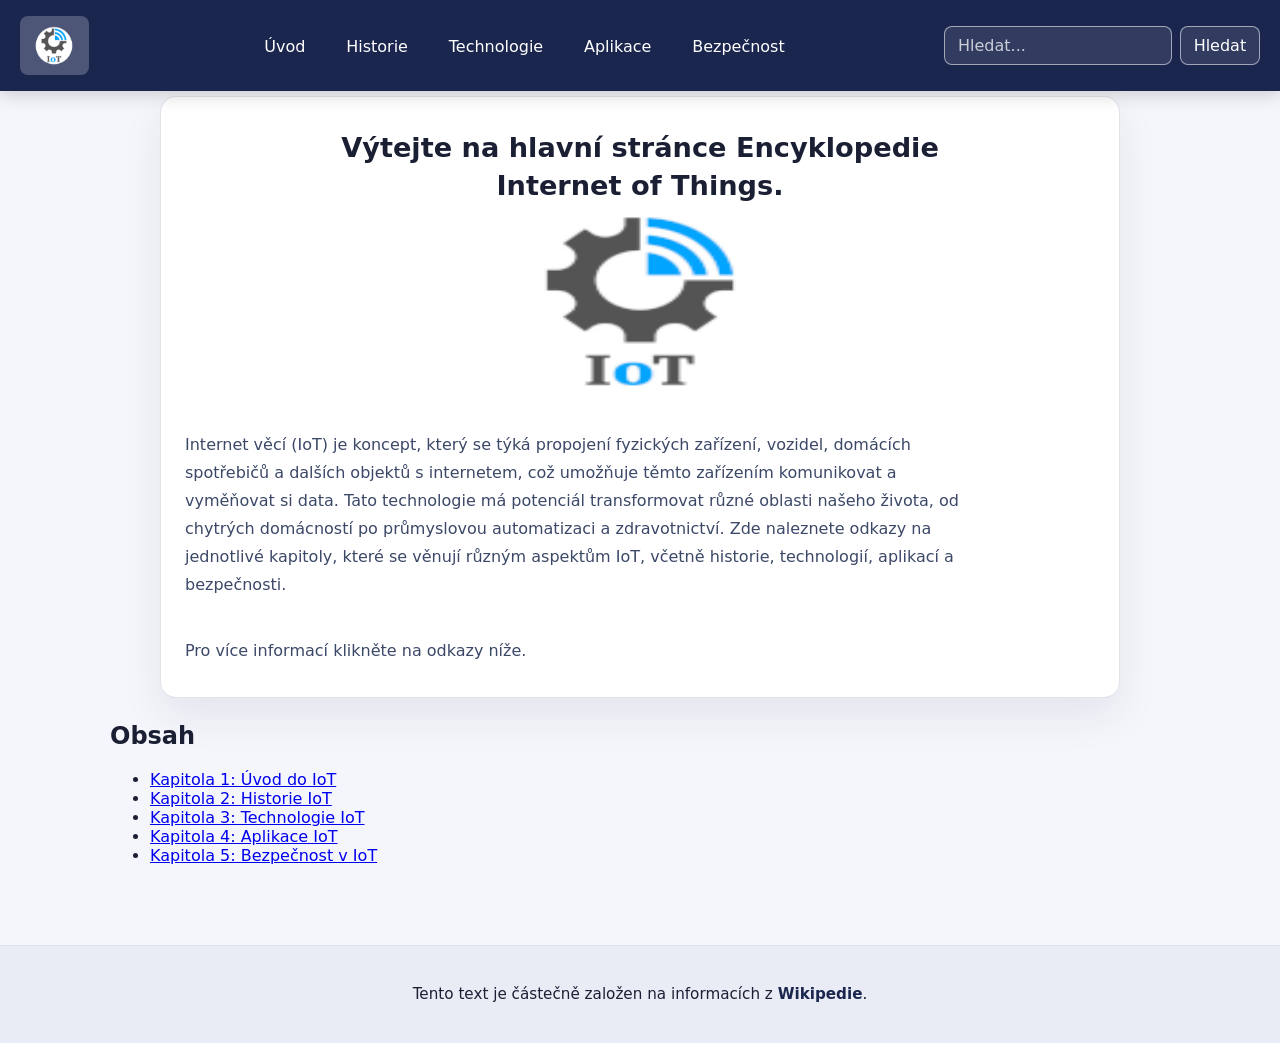
<file: index.html>
<!DOCTYPE html>
<html lang="cs">
<head>
    <meta charset="UTF-8">
    <meta name="viewport" content="width=device-width, initial-scale=1">
    <title>Hlavní stránka Encyklopedie</title>
    <link rel="stylesheet" type="text/css" href="css/style.css">
    <script src="js/script.js"></script>
</head>
<body>
    <navbar>
        <brand class="active"><a href="index.html"><img src="imgs/logo.png" alt="Logo" width="50" height="50"></a></brand>
        <ul>
            <li><a href="html/1_uvod_iot.html">Úvod</a></li>
            <li><a href="html/2_historie_iot.html">Historie</a></li>
            <li><a href="html/3_technologie_iot.html">Technologie</a></li>
            <li><a href="html/4_aplikace_iot.html">Aplikace</a></li>
            <li><a href="html/5_bezpecnost_iot.html">Bezpečnost</a></li>
        </ul>
        <div class="search-bar">
            <input type="text" id="searchInput" placeholder="Hledat...">
            <button type="button" id="searchButton">Hledat</button>
        </div>
    </navbar>

    <div id="searchResults"></div>
    <main>
        <article id="welcome" class="welcome">
            <h1>
                Výtejte na hlavní stránce Encyklopedie<br>
                Internet of Things.<br>
                <img src="imgs/logo.png" alt="IoT" width="300" height="200"></img>
            </h1>

             <p>
                Internet věcí (IoT) je koncept, který se týká propojení fyzických zařízení, vozidel, domácích spotřebičů a dalších objektů s internetem, což umožňuje těmto zařízením komunikovat a vyměňovat si data.
                Tato technologie má potenciál transformovat různé oblasti našeho života, od chytrých domácností po průmyslovou automatizaci a zdravotnictví.
                Zde naleznete odkazy na jednotlivé kapitoly, které se věnují různým aspektům IoT, včetně historie, technologií, aplikací a bezpečnosti.
             </p>
             <br>
             <br>
             <p>    
                Pro více informací klikněte na odkazy níže.
            </p>
        </article>
        <article>
            <h2>Obsah</h2>
            <ul>
                <li><a href="html/1_uvod_iot.html">Kapitola 1: Úvod do IoT</a></li>
                <li><a href="html/2_historie_iot.html">Kapitola 2: Historie IoT</a></li>
                <li><a href="html/3_technologie_iot.html">Kapitola 3: Technologie IoT</a></li>
                <li><a href="html/4_aplikace_iot.html">Kapitola 4: Aplikace IoT</a></li>
                <li><a href="html/5_bezpecnost_iot.html">Kapitola 5: Bezpečnost v IoT</a></li>
            </ul>
        </article>
    </main>
    <footer>
        <p>
            Tento text je částečně založen na informacích z <a href="https://cs.wikipedia.org/wiki/Internet_v%C4%9Bc%C3%AD#" target="_blank" rel="noopener">Wikipedie</a>.
        </p>
    </footer>
</body>
</html>
</file>
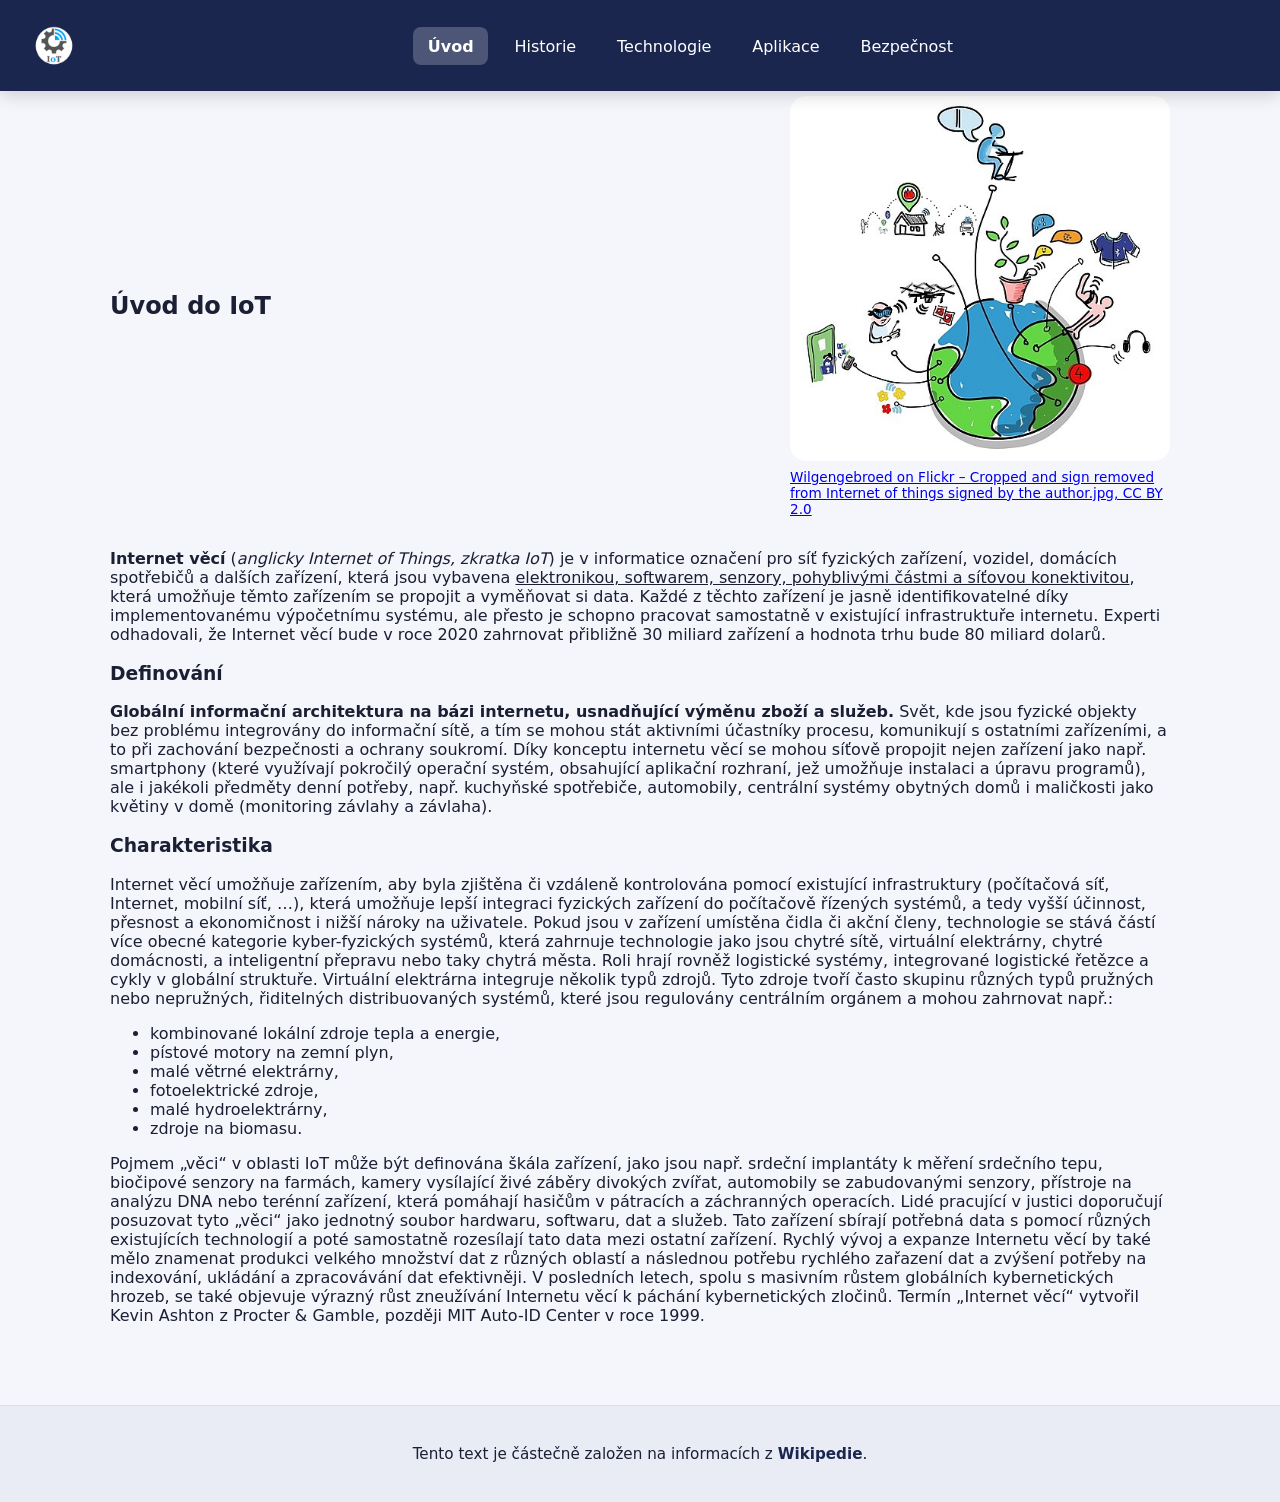
<file: html/1_uvod_iot.html>
<!DOCTYPE html>
<html lang="cs">
<head>
    <meta charset="UTF-8">
    <meta name="viewport" content="width=device-width, initial-scale=1">
    <title>Úvod do IoT</title>
    <link rel="stylesheet" type="text/css" href="../css/style.css">
    <script src="../js/script.js"></script>
</head>
<body>
    <navbar>
        <brand><a href="../index.html"><img src="../imgs/logo.png" alt="Logo" width="50" height="50"></a></brand>
        <ul>
            <li class="active"><a href="../html/1_uvod_iot.html">Úvod</a></li>
            <li><a href="../html/2_historie_iot.html">Historie</a></li>
            <li><a href="../html/3_technologie_iot.html">Technologie</a></li>
            <li><a href="../html/4_aplikace_iot.html">Aplikace</a></li>
            <li><a href="../html/5_bezpecnost_v_iot.html">Bezpečnost</a></li>
        </ul>
    </navbar>
    <main>
        <section class="hero">
            <h1>Úvod do IoT</h1>
            <figure>
                <img src="../imgs/iot.jpg" alt="IoT">
                <figcaption><a href="https://commons.wikimedia.org/w/index.php?curid=32745645">Wilgengebroed on Flickr – Cropped and sign removed from Internet of things signed by the author.jpg, CC BY 2.0</a></figcaption>
            </figure>
        </section>
        <article>
            <p>
                <strong>Internet věcí</strong> (<em>anglicky Internet of Things, zkratka IoT</em>) je v informatice označení pro síť fyzických zařízení, vozidel, domácích spotřebičů a dalších zařízení,
                 která jsou vybavena <u>elektronikou, softwarem, senzory, pohyblivými částmi a síťovou konektivitou</u>, která umožňuje těmto zařízením se propojit a vyměňovat si data.
                 Každé z těchto zařízení je jasně identifikovatelné díky implementovanému výpočetnímu systému, ale přesto je schopno pracovat samostatně v existující infrastruktuře
                 internetu. Experti odhadovali, že Internet věcí bude v roce 2020 zahrnovat přibližně 30 miliard zařízení a hodnota trhu bude 80 miliard dolarů.

                <h3>Definování</h3>
                <strong>Globální informační architektura na bázi internetu, usnadňující výměnu zboží a služeb.</strong>
                Svět, kde jsou fyzické objekty bez problému integrovány do informační sítě, a tím se mohou stát aktivními účastníky procesu, komunikují s ostatními zařízeními, a to při zachování
                 bezpečnosti a ochrany soukromí.
                Díky konceptu internetu věcí se mohou síťově propojit nejen zařízení jako např. smartphony (které využívají pokročilý operační systém, obsahující aplikační rozhraní, jež umožňuje
                 instalaci a úpravu programů), ale i jakékoli předměty denní potřeby, např. kuchyňské spotřebiče, automobily, centrální systémy obytných domů i maličkosti jako květiny v domě
                 (monitoring závlahy a závlaha).

                <h3>Charakteristika</h3>
                Internet věcí umožňuje zařízením, aby byla zjištěna či vzdáleně kontrolována pomocí existující infrastruktury (počítačová síť, Internet, mobilní síť, …), která umožňuje lepší
                 integraci fyzických zařízení do počítačově řízených systémů, a tedy vyšší účinnost, přesnost a ekonomičnost i nižší nároky na uživatele. Pokud jsou v zařízení umístěna čidla
                 či akční členy, technologie se stává částí více obecné kategorie kyber-fyzických systémů, která zahrnuje technologie jako jsou chytré sítě, virtuální elektrárny, chytré domácnosti,
                 a inteligentní přepravu nebo taky chytrá města. Roli hrají rovněž logistické systémy, integrované logistické řetězce a cykly v globální struktuře.

                Virtuální elektrárna integruje několik typů zdrojů. Tyto zdroje tvoří často skupinu různých typů pružných nebo nepružných, řiditelných distribuovaných systémů, které jsou regulovány
                 centrálním orgánem a mohou zahrnovat např.:

                    <ul>
                        <li>kombinované lokální zdroje tepla a energie,</li>
                        <li>pístové motory na zemní plyn,</li>
                        <li>malé větrné elektrárny,</li>
                        <li>fotoelektrické zdroje,</li>
                        <li>malé hydroelektrárny,</li>
                        <li>zdroje na biomasu.</li>
                    </ul>
                Pojmem „věci“ v oblasti IoT může být definována škála zařízení, jako jsou např. srdeční implantáty k měření srdečního tepu, biočipové senzory na farmách, kamery vysílající živé záběry
                 divokých zvířat, automobily se zabudovanými senzory, přístroje na analýzu DNA nebo terénní zařízení, která pomáhají hasičům v pátracích a záchranných operacích. Lidé pracující v
                 justici doporučují posuzovat tyto „věci“ jako jednotný soubor hardwaru, softwaru, dat a služeb.

                Tato zařízení sbírají potřebná data s pomocí různých existujících technologií a poté samostatně rozesílají tato data mezi ostatní zařízení. Rychlý vývoj a expanze Internetu věcí
                 by také mělo znamenat produkci velkého množství dat z různých oblastí a následnou potřebu rychlého zařazení dat a zvýšení potřeby na indexování, ukládání a zpracovávání dat efektivněji.
                 V posledních letech, spolu s masivním růstem globálních kybernetických hrozeb, se také objevuje výrazný růst zneužívání Internetu věcí k páchání kybernetických zločinů.

                Termín „Internet věcí“ vytvořil Kevin Ashton z Procter & Gamble, později MIT Auto-ID Center v roce 1999.
            </p>
        </article>
    </main>
    <footer>
        <p>
            Tento text je částečně založen na informacích z <a href="https://cs.wikipedia.org/wiki/Internet_v%C4%9Bc%C3%AD#" target="_blank" rel="noopener">Wikipedie</a>.
        </p>
    </footer>
</body>
</html>
</file>
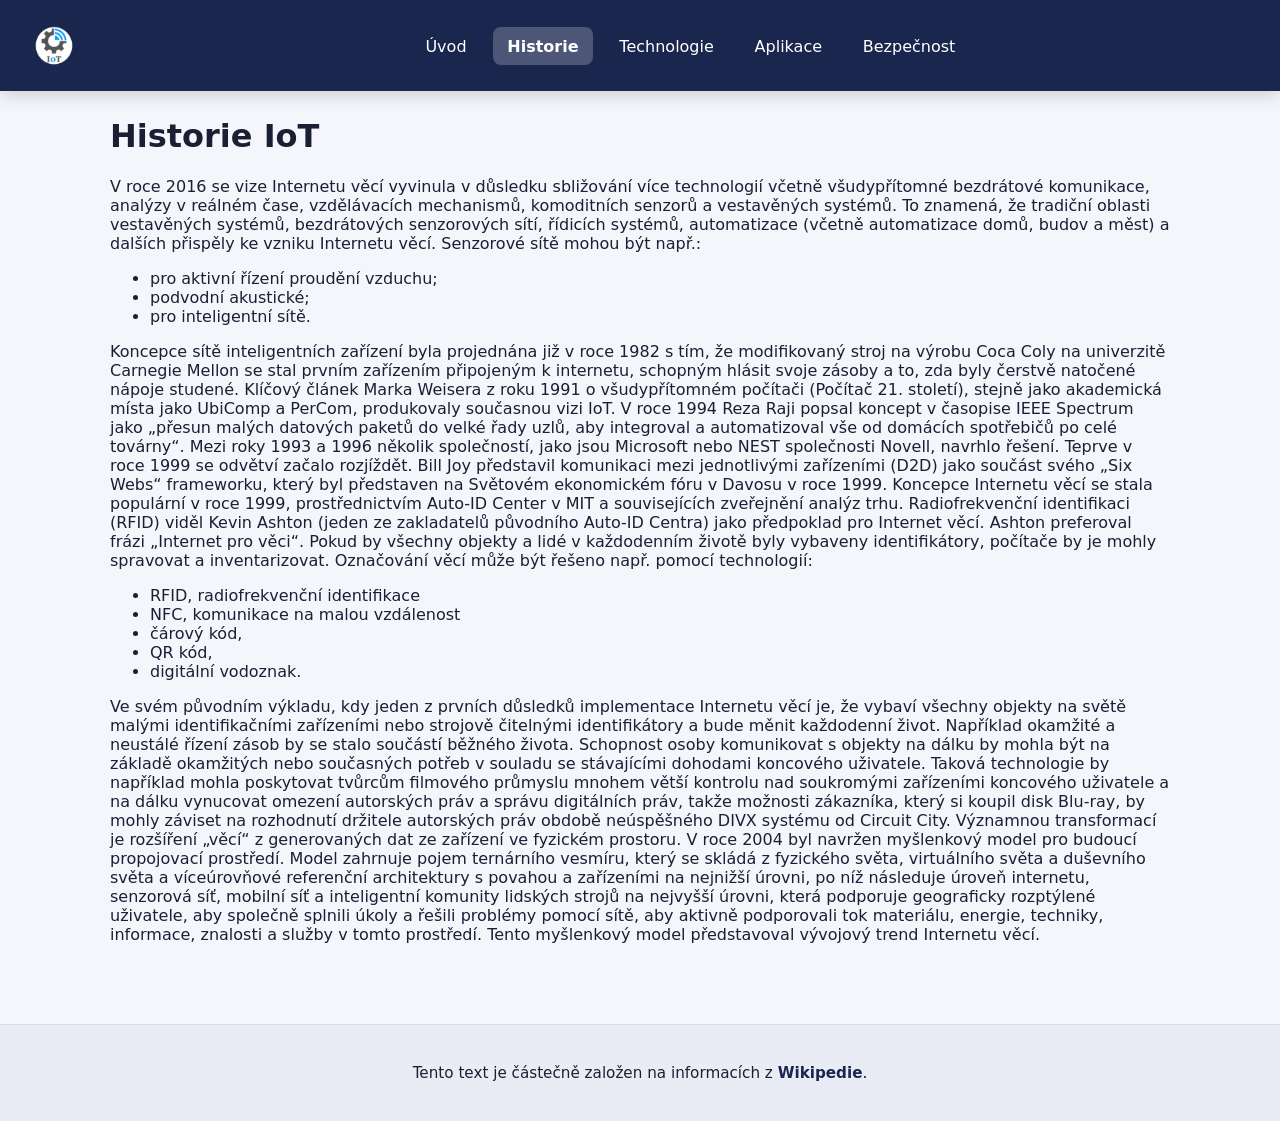
<file: html/2_historie_iot.html>
<!DOCTYPE html>
<html lang="cs">
<head>
    <meta charset="UTF-8">
    <meta name="viewport" content="width=device-width, initial-scale=1">
    <title>Historie IoT</title>
    <link rel="stylesheet" type="text/css" href="../css/style.css">
    <script src="../js/script.js"></script>
</head>
<body>
    <navbar>
        <brand><a href="../index.html"><img src="../imgs/logo.png" alt="Logo" width="50" height="50"></a></brand>
        <ul>
            <li><a href="../html/1_uvod_iot.html">Úvod</a></li>
            <li class="active"><a href="../html/2_historie_iot.html">Historie</a></li>
            <li><a href="../html/3_technologie_iot.html">Technologie</a></li>
            <li><a href="../html/4_aplikace_iot.html">Aplikace</a></li>
            <li><a href="../html/5_bezpecnost_iot.html">Bezpečnost</a></li>
        </ul>
    </navbar>
    <main>
        <h1>Historie IoT</h1>
        <article>
            <p>
                V roce 2016 se vize Internetu věcí vyvinula v důsledku sbližování více technologií včetně všudypřítomné bezdrátové komunikace,
                 analýzy v reálném čase, vzdělávacích mechanismů, komoditních senzorů a vestavěných systémů. To znamená, že tradiční oblasti vestavěných systémů,
                 bezdrátových senzorových sítí, řídicích systémů, automatizace (včetně automatizace domů, budov a měst) a dalších přispěly ke vzniku Internetu věcí.

                Senzorové sítě mohou být např.:

                    <ul>
                        <li>pro aktivní řízení proudění vzduchu;</li>
                        <li>podvodní akustické;</li>
                        <li>pro inteligentní sítě.</li>
                    </ul>

                Koncepce sítě inteligentních zařízení byla projednána již v roce 1982 s tím, že modifikovaný stroj na výrobu Coca Coly na univerzitě Carnegie Mellon
                 se stal prvním zařízením připojeným k internetu, schopným hlásit svoje zásoby a to, zda byly čerstvě natočené nápoje studené. Klíčový článek Marka Weisera
                 z roku 1991 o všudypřítomném počítači (Počítač 21. století), stejně jako akademická místa jako UbiComp a PerCom, produkovaly současnou vizi IoT. V roce 1994
                 Reza Raji popsal koncept v časopise IEEE Spectrum jako „přesun malých datových paketů do velké řady uzlů, aby integroval a automatizoval vše od domácích spotřebičů
                 po celé továrny“. Mezi roky 1993 a 1996 několik společností, jako jsou Microsoft nebo NEST společnosti Novell, navrhlo řešení. Teprve v roce 1999 se odvětví
                 začalo rozjíždět. Bill Joy představil komunikaci mezi jednotlivými zařízeními (D2D) jako součást svého „Six Webs“ frameworku, který byl představen na Světovém ekonomickém fóru v Davosu v roce 1999.

                Koncepce Internetu věcí se stala populární v roce 1999, prostřednictvím Auto-ID Center v MIT a souvisejících zveřejnění analýz trhu.
                 Radiofrekvenční identifikaci (RFID) viděl Kevin Ashton (jeden ze zakladatelů původního Auto-ID Centra) jako předpoklad pro Internet věcí.
                 Ashton preferoval frázi „Internet pro věci“. Pokud by všechny objekty a lidé v každodenním životě byly vybaveny identifikátory, počítače by je mohly spravovat a inventarizovat.

                Označování věcí může být řešeno např. pomocí technologií:

                    <ul>
                        <li>RFID, radiofrekvenční identifikace</li>
                        <li>NFC, komunikace na malou vzdálenost</li>
                        <li>čárový kód,</li>
                        <li>QR kód,</li>
                        <li>digitální vodoznak.</li>
                    </ul>

                Ve svém původním výkladu, kdy jeden z prvních důsledků implementace Internetu věcí je, že vybaví všechny objekty na světě malými identifikačními zařízeními nebo strojově čitelnými identifikátory
                 a bude měnit každodenní život. Například okamžité a neustálé řízení zásob by se stalo součástí běžného života. Schopnost osoby komunikovat s objekty na dálku by mohla být na základě okamžitých
                 nebo současných potřeb v souladu se stávajícími dohodami koncového uživatele. Taková technologie by například mohla poskytovat tvůrcům filmového průmyslu mnohem větší kontrolu nad soukromými
                 zařízeními koncového uživatele a na dálku vynucovat omezení autorských práv a správu digitálních práv, takže možnosti zákazníka, který si koupil disk Blu-ray, by mohly záviset na rozhodnutí
                 držitele autorských práv obdobě neúspěšného DIVX systému od Circuit City.

                Významnou transformací je rozšíření „věcí“ z generovaných dat ze zařízení ve fyzickém prostoru. V roce 2004 byl navržen myšlenkový model pro budoucí propojovací prostředí.
                 Model zahrnuje pojem ternárního vesmíru, který se skládá z fyzického světa, virtuálního světa a duševního světa a víceúrovňové referenční architektury s povahou a zařízeními na nejnižší úrovni,
                 po níž následuje úroveň internetu, senzorová síť, mobilní síť a inteligentní komunity lidských strojů na nejvyšší úrovni, která podporuje geograficky rozptýlené uživatele, aby společně splnili
                 úkoly a řešili problémy pomocí sítě, aby aktivně podporovali tok materiálu, energie, techniky, informace, znalosti a služby v tomto prostředí. Tento myšlenkový model představoval vývojový trend
                 Internetu věcí.
            </p>
        </article>
    </main>
    <footer>
        <p>
            Tento text je částečně založen na informacích z <a href="https://cs.wikipedia.org/wiki/Internet_v%C4%9Bc%C3%AD#" target="_blank" rel="noopener">Wikipedie</a>.
        </p>
    </footer>
</body>
</html>
</file>
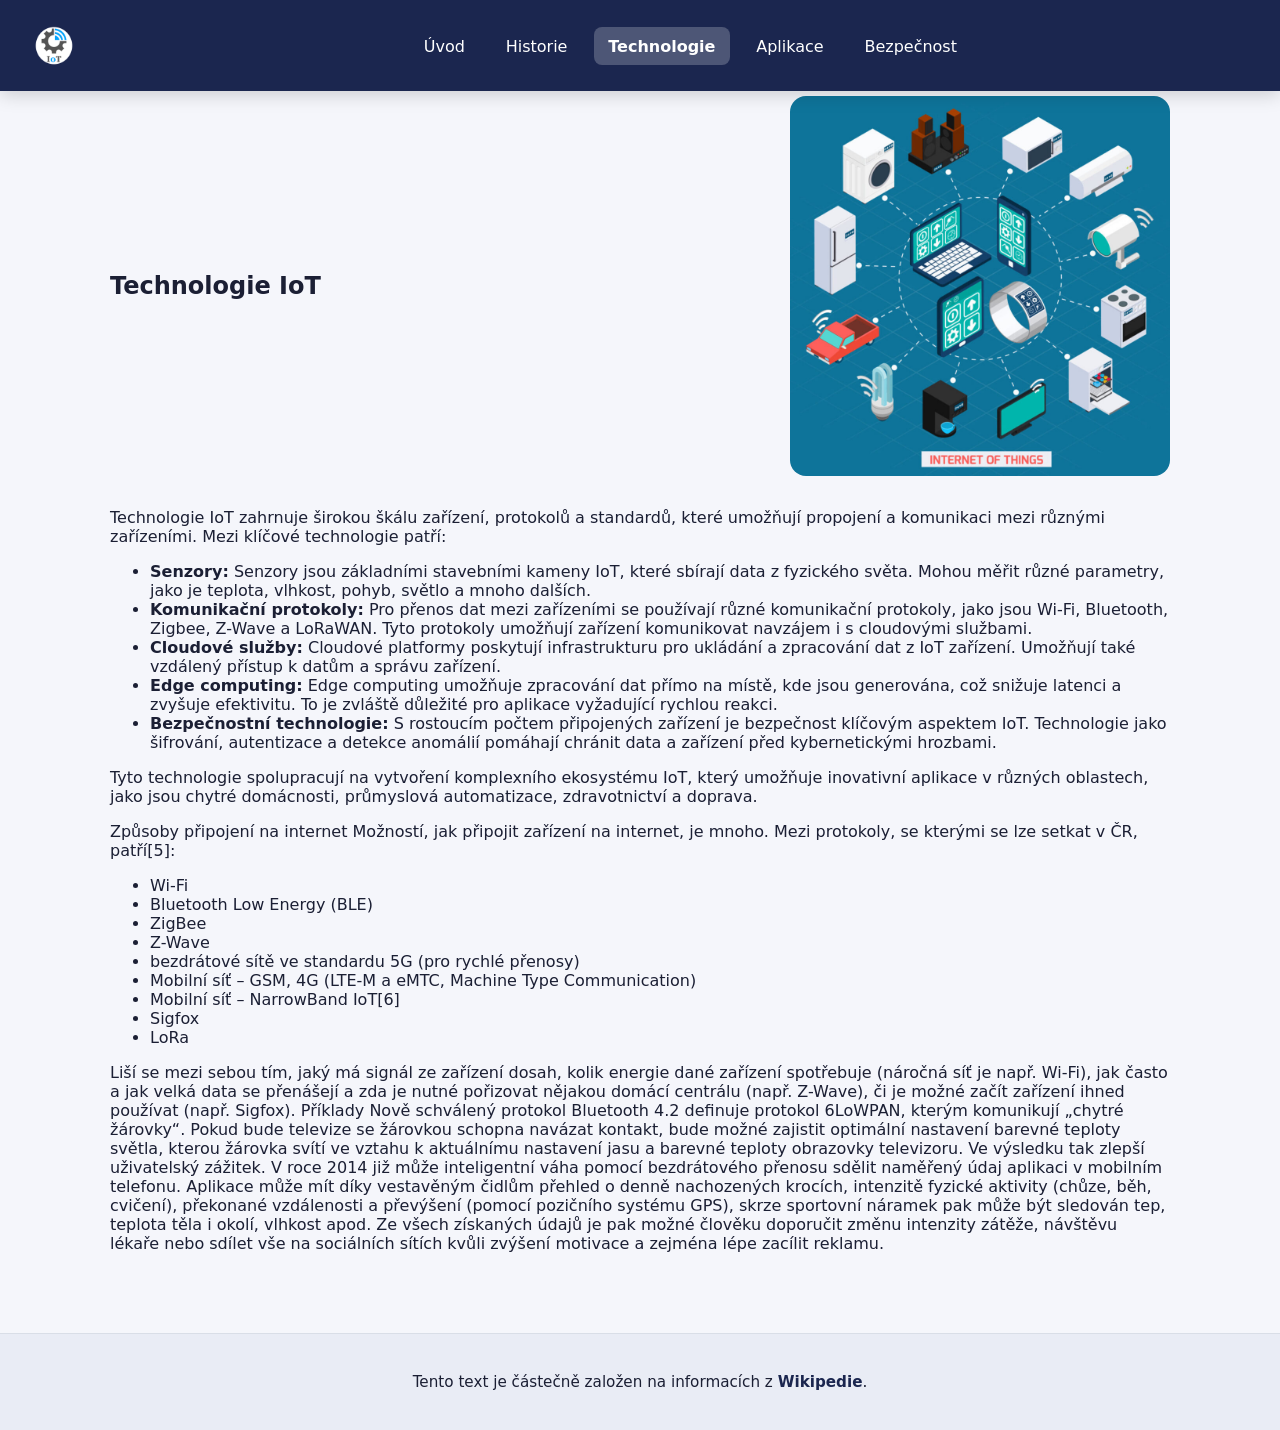
<file: html/3_technologie_iot.html>
<!DOCTYPE html>
<html lang="cs">
<head>
    <meta charset="UTF-8">
    <meta name="viewport" content="width=device-width, initial-scale=1">
    <title>Technologie IoT</title>
    <link rel="stylesheet" type="text/css" href="../css/style.css">
    <script src="../js/script.js"></script>
</head>
<body>
    <navbar>
        <brand><a href="../index.html"><img src="../imgs/logo.png" alt="Logo" width="50" height="50"></a></brand>
        <ul>
            <li><a href="../html/1_uvod_iot.html">Úvod</a></li>
            <li><a href="../html/2_historie_iot.html">Historie</a></li>
            <li class="active"><a href="../html/3_technologie_iot.html">Technologie</a></li>
            <li><a href="../html/4_aplikace_iot.html">Aplikace</a></li>
            <li><a href="../html/5_bezpecnost_iot.html">Bezpečnost</a></li>
        </ul>
    </navbar>
    <main>
        <section class="hero">
        <h1>Technologie IoT</h1>
            <figure>
                <a href="https://thinkeasy.cz/co-je-iot-a-jak-funguje-v-praxi-priklady/" target="_blank"><img src="../imgs/technoiot.jpg" alt="Technologie IoT"></a>
            </figure>
        </section>
        <article>
            <p>
                Technologie IoT zahrnuje širokou škálu zařízení, protokolů a standardů, které umožňují propojení a komunikaci mezi různými zařízeními. Mezi klíčové technologie patří:

                <ul>
                    <li><strong>Senzory:</strong> Senzory jsou základními stavebními kameny IoT, které sbírají data z fyzického světa. Mohou měřit různé parametry, jako je teplota, vlhkost, pohyb, světlo a mnoho dalších.</li>
                    <li><strong>Komunikační protokoly:</strong> Pro přenos dat mezi zařízeními se používají různé komunikační protokoly, jako jsou Wi-Fi, Bluetooth, Zigbee, Z-Wave a LoRaWAN. Tyto protokoly umožňují zařízení komunikovat navzájem i s cloudovými službami.</li>
                    <li><strong>Cloudové služby:</strong> Cloudové platformy poskytují infrastrukturu pro ukládání a zpracování dat z IoT zařízení. Umožňují také vzdálený přístup k datům a správu zařízení.</li>
                    <li><strong>Edge computing:</strong> Edge computing umožňuje zpracování dat přímo na místě, kde jsou generována, což snižuje latenci a zvyšuje efektivitu. To je zvláště důležité pro aplikace vyžadující rychlou reakci.</li>
                    <li><strong>Bezpečnostní technologie:</strong> S rostoucím počtem připojených zařízení je bezpečnost klíčovým aspektem IoT. Technologie jako šifrování, autentizace a detekce anomálií pomáhají chránit data a zařízení před kybernetickými hrozbami.</li>
                </ul>

                Tyto technologie spolupracují na vytvoření komplexního ekosystému IoT, který umožňuje inovativní aplikace v různých oblastech, jako jsou chytré domácnosti, průmyslová automatizace, zdravotnictví a doprava.
            </p>
            <p>
                Způsoby připojení na internet
                Možností, jak připojit zařízení na internet, je mnoho. Mezi protokoly, se kterými se lze setkat v ČR, patří[5]:

                    <ul>
                        <li>Wi-Fi</li>
                        <li>Bluetooth Low Energy (BLE)</li>
                        <li>ZigBee</li>
                        <li>Z-Wave</li>
                        <li>bezdrátové sítě ve standardu 5G (pro rychlé přenosy)</li>
                        <li>Mobilní síť – GSM, 4G (LTE-M a eMTC, Machine Type Communication)</li>
                        <li>Mobilní síť – NarrowBand IoT[6]</li>
                        <li>Sigfox</li>
                        <li>LoRa</li>
                    </ul>

                Liší se mezi sebou tím, jaký má signál ze zařízení dosah, kolik energie dané zařízení spotřebuje (náročná síť je např. Wi-Fi), jak často a jak velká data se přenášejí a zda je nutné pořizovat
                 nějakou domácí centrálu (např. Z-Wave), či je možné začít zařízení ihned používat (např. Sigfox).

                Příklady
                Nově schválený protokol Bluetooth 4.2 definuje protokol 6LoWPAN, kterým komunikují „chytré žárovky“. Pokud bude televize se žárovkou schopna navázat kontakt, bude možné zajistit optimální
                 nastavení barevné teploty světla, kterou žárovka svítí ve vztahu k aktuálnímu nastavení jasu a barevné teploty obrazovky televizoru. Ve výsledku tak zlepší uživatelský zážitek.

                V roce 2014 již může inteligentní váha pomocí bezdrátového přenosu sdělit naměřený údaj aplikaci v mobilním telefonu. Aplikace může mít díky vestavěným čidlům přehled o denně nachozených
                 krocích, intenzitě fyzické aktivity (chůze, běh, cvičení), překonané vzdálenosti a převýšení (pomocí pozičního systému GPS), skrze sportovní náramek pak může být sledován tep, teplota
                 těla i okolí, vlhkost apod. Ze všech získaných údajů je pak možné člověku doporučit změnu intenzity zátěže, návštěvu lékaře nebo sdílet vše na sociálních sítích kvůli zvýšení motivace
                 a zejména lépe zacílit reklamu.
            </p>
        </article>
    </main>
    <footer>
        <p>
            Tento text je částečně založen na informacích z <a href="https://cs.wikipedia.org/wiki/Internet_v%C4%9Bc%C3%AD#" target="_blank" rel="noopener">Wikipedie</a>.
        </p>
    </footer>
</body>
</html>
</file>
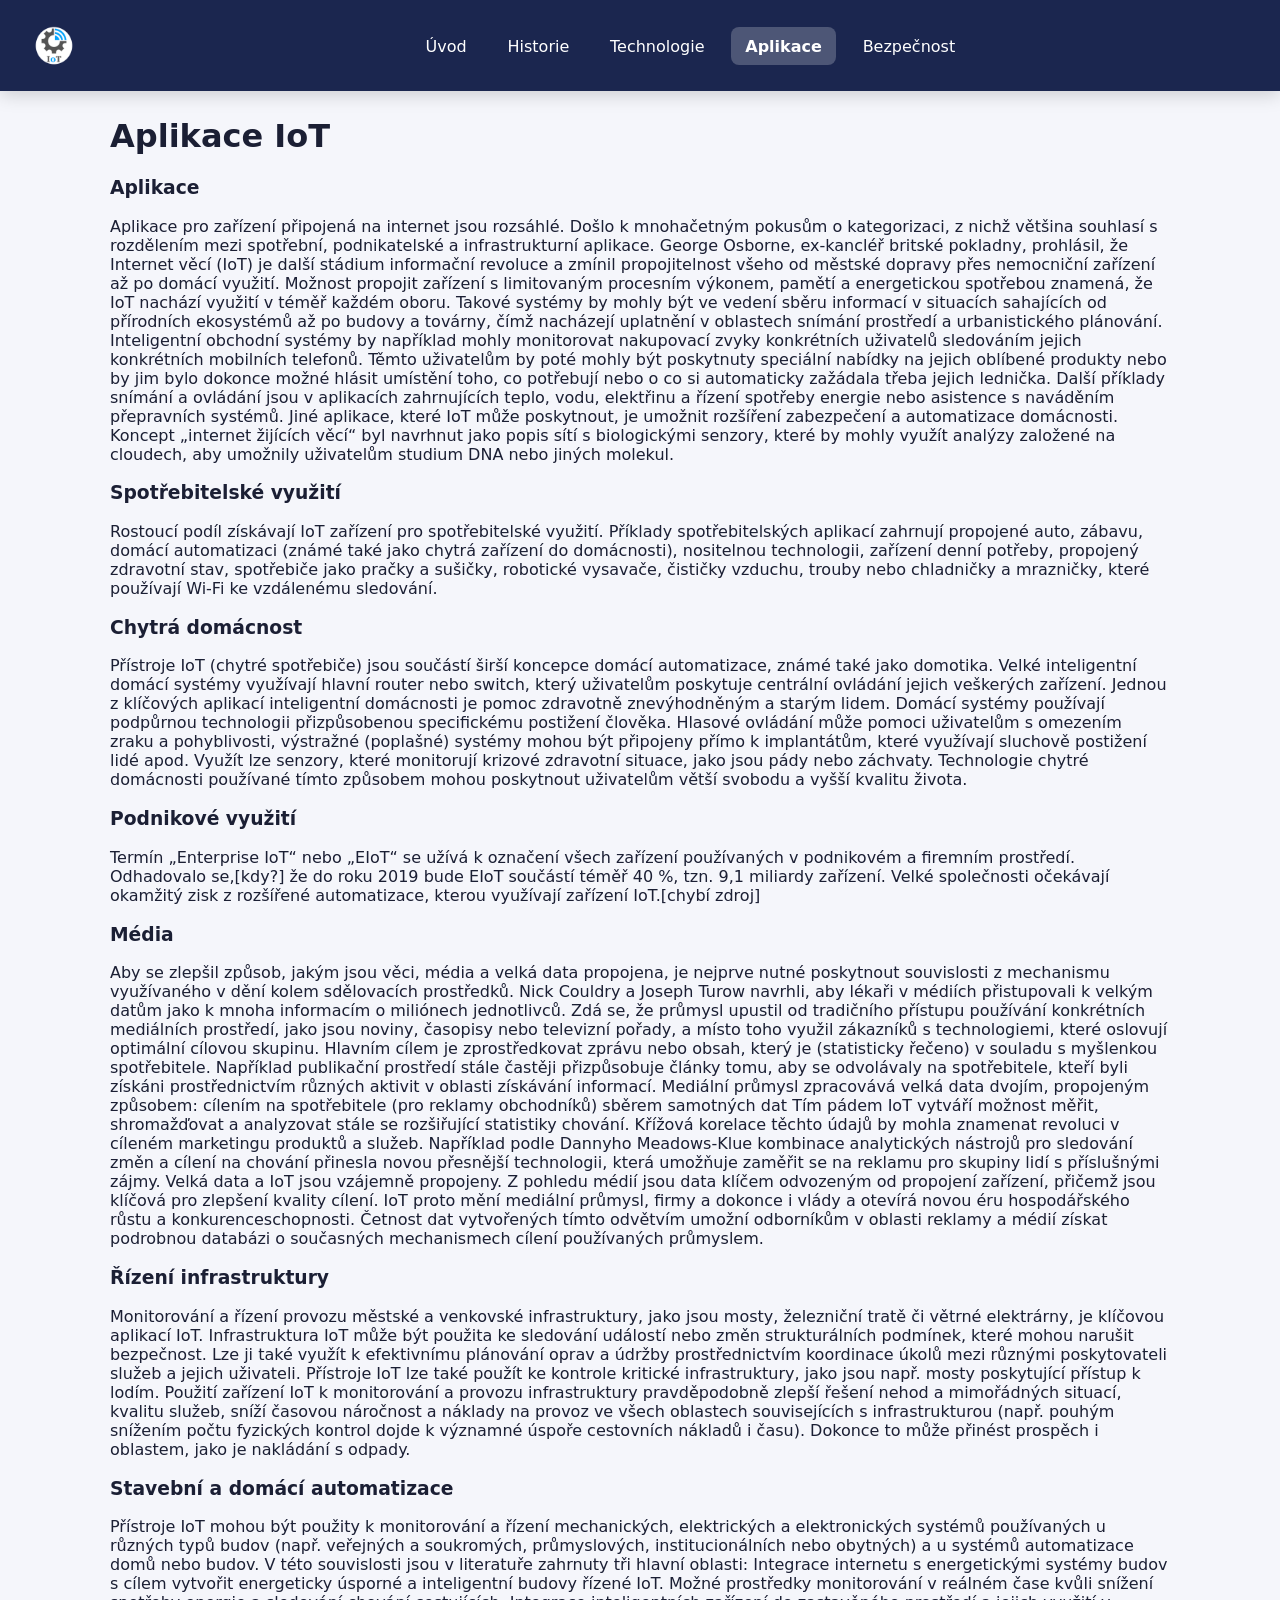
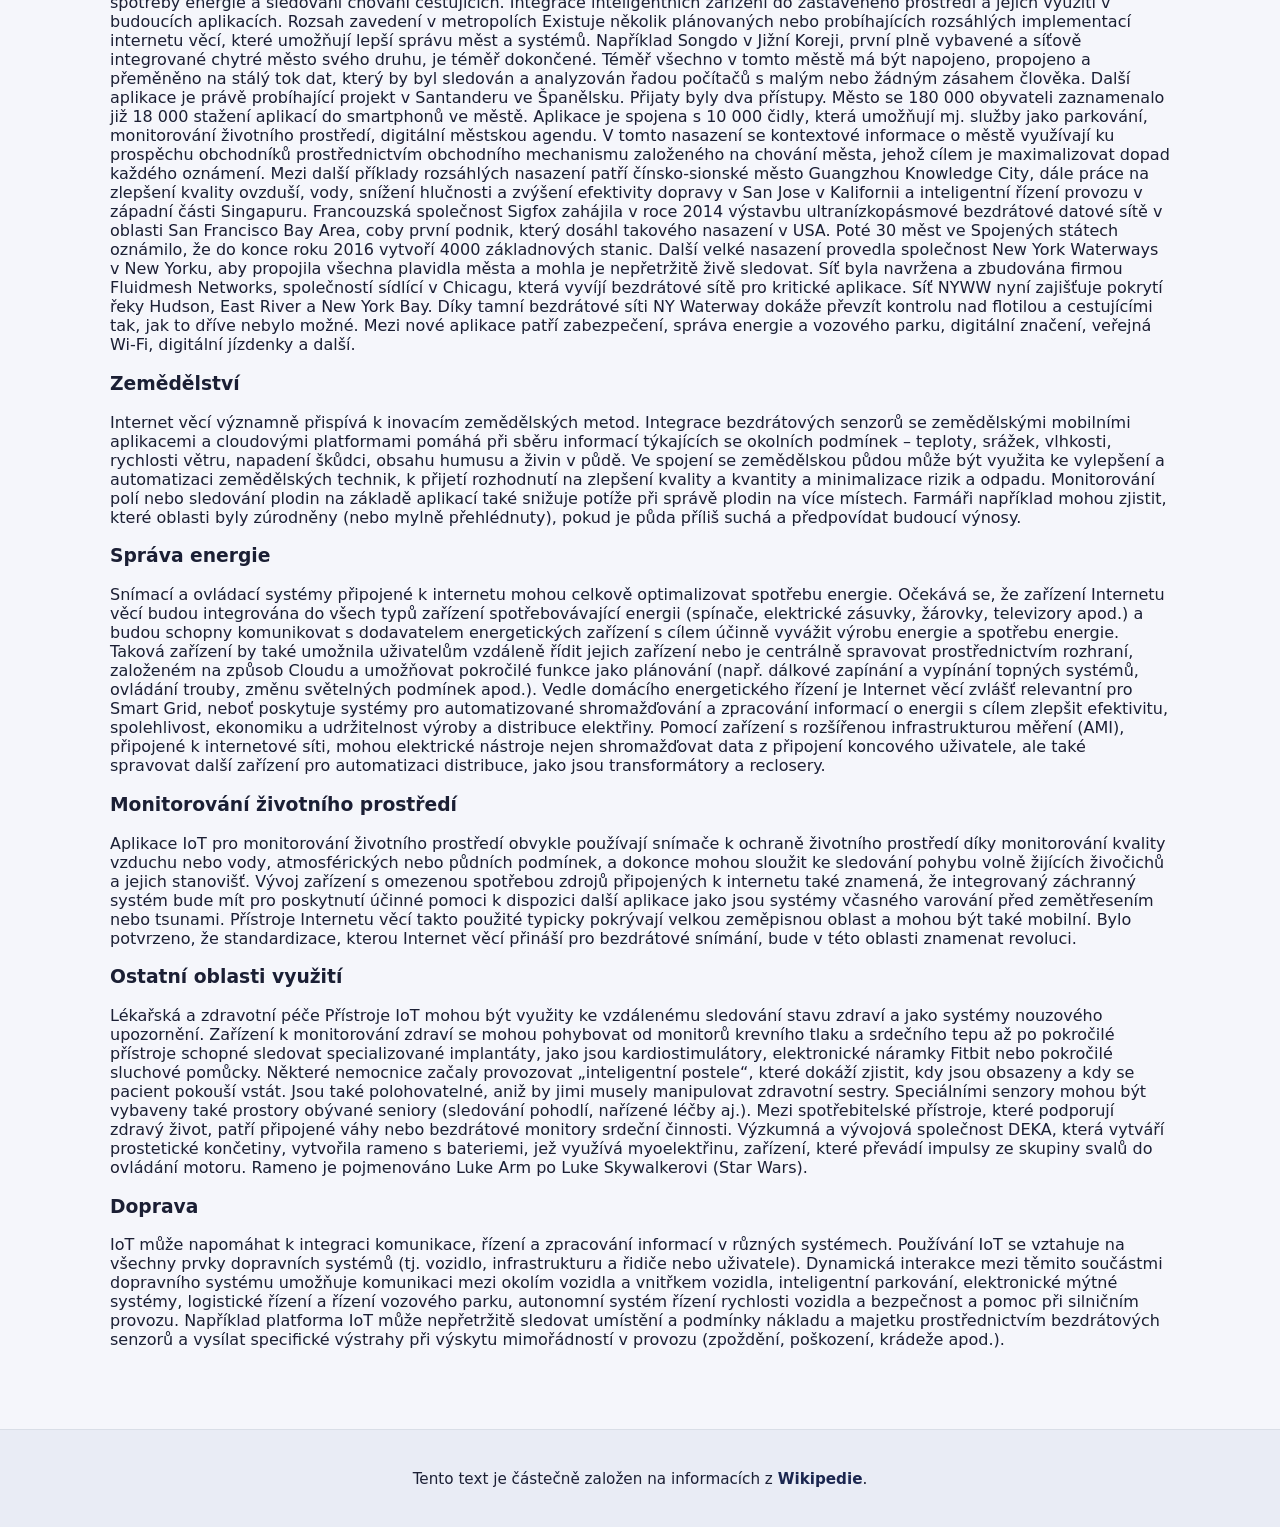
<file: html/4_aplikace_iot.html>
<!DOCTYPE html>
<html lang="cs">
<head>
    <meta charset="UTF-8">
    <meta name="viewport" content="width=device-width, initial-scale=1">
    <title>Aplikace IoT</title>
    <link rel="stylesheet" type="text/css" href="../css/style.css">
    <script src="../js/script.js"></script>
</head>
<body>
    <navbar>
        <brand><a href="../index.html"><img src="../imgs/logo.png" alt="Logo" width="50" height="50"></a></brand>
        <ul>
            <li><a href="../html/1_uvod_iot.html">Úvod</a></li>
            <li><a href="../html/2_historie_iot.html">Historie</a></li>
            <li><a href="../html/3_technologie_iot.html">Technologie</a></li>
            <li class="active"><a href="../html/4_aplikace_iot.html">Aplikace</a></li>
            <li><a href="../html/5_bezpecnost_iot.html">Bezpečnost</a></li>
        </ul>
    </navbar>
    <main>
        <h1>Aplikace IoT</h1>
        <article>
            <p>
                <h3>Aplikace</h3>
                Aplikace pro zařízení připojená na internet jsou rozsáhlé. Došlo k mnohačetným pokusům o kategorizaci, z nichž většina souhlasí s rozdělením mezi spotřební,
                 podnikatelské a infrastrukturní aplikace. George Osborne, ex-kancléř britské pokladny, prohlásil, že Internet věcí (IoT) je další stádium informační revoluce
                 a zmínil propojitelnost všeho od městské dopravy přes nemocniční zařízení až po domácí využití.

                Možnost propojit zařízení s limitovaným procesním výkonem, pamětí a energetickou spotřebou znamená, že IoT nachází využití v téměř každém oboru. Takové systémy
                 by mohly být ve vedení sběru informací v situacích sahajících od přírodních ekosystémů až po budovy a továrny, čímž nacházejí uplatnění v oblastech snímání prostředí a urbanistického plánování.

                Inteligentní obchodní systémy by například mohly monitorovat nakupovací zvyky konkrétních uživatelů sledováním jejich konkrétních mobilních telefonů. Těmto
                 uživatelům by poté mohly být poskytnuty speciální nabídky na jejich oblíbené produkty nebo by jim bylo dokonce možné hlásit umístění toho, co potřebují nebo o co
                 si automaticky zažádala třeba jejich lednička. Další příklady snímání a ovládání jsou v aplikacích zahrnujících teplo, vodu, elektřinu a řízení spotřeby energie nebo
                 asistence s naváděním přepravních systémů. Jiné aplikace, které IoT může poskytnout, je umožnit rozšíření zabezpečení a automatizace domácnosti. Koncept
                 „internet žijících věcí“ byl navrhnut jako popis sítí s biologickými senzory, které by mohly využít analýzy založené na cloudech, aby umožnily uživatelům studium DNA nebo jiných molekul.

                <h3>Spotřebitelské využití</h3>
                Rostoucí podíl získávají IoT zařízení pro spotřebitelské využití. Příklady spotřebitelských aplikací zahrnují propojené auto, zábavu, domácí automatizaci
                 (známé také jako chytrá zařízení do domácnosti), nositelnou technologii, zařízení denní potřeby, propojený zdravotní stav, spotřebiče jako pračky a sušičky,
                 robotické vysavače, čističky vzduchu, trouby nebo chladničky a mrazničky, které používají Wi-Fi ke vzdálenému sledování.

                <h3>Chytrá domácnost</h3>
                Přístroje IoT (chytré spotřebiče) jsou součástí širší koncepce domácí automatizace, známé také jako domotika. Velké inteligentní domácí systémy využívají hlavní
                 router nebo switch, který uživatelům poskytuje centrální ovládání jejich veškerých zařízení.

                Jednou z klíčových aplikací inteligentní domácnosti je pomoc zdravotně znevýhodněným a starým lidem. Domácí systémy používají podpůrnou technologii přizpůsobenou specifickému
                 postižení člověka. Hlasové ovládání může pomoci uživatelům s omezením zraku a pohyblivosti, výstražné (poplašné) systémy mohou být připojeny přímo k implantátům, které využívají
                 sluchově postižení lidé apod. Využít lze senzory, které monitorují krizové zdravotní situace, jako jsou pády nebo záchvaty. Technologie chytré domácnosti používané tímto způsobem
                 mohou poskytnout uživatelům větší svobodu a vyšší kvalitu života.

                <h3>Podnikové využití</h3>
                Termín „Enterprise IoT“ nebo „EIoT“ se užívá k označení všech zařízení používaných v podnikovém a firemním prostředí. Odhadovalo se,[kdy?] že do roku 2019 bude EIoT součástí téměř
                 40 %, tzn. 9,1 miliardy zařízení. Velké společnosti očekávají okamžitý zisk z rozšířené automatizace, kterou využívají zařízení IoT.[chybí zdroj]

                <h3>Média</h3>
                Aby se zlepšil způsob, jakým jsou věci, média a velká data propojena, je nejprve nutné poskytnout souvislosti z mechanismu využívaného v dění kolem sdělovacích prostředků. Nick
                 Couldry a Joseph Turow navrhli, aby lékaři v médiích přistupovali k velkým datům jako k mnoha informacím o miliónech jednotlivců. Zdá se, že průmysl upustil od tradičního přístupu
                 používání konkrétních mediálních prostředí, jako jsou noviny, časopisy nebo televizní pořady, a místo toho využil zákazníků s technologiemi, které oslovují optimální cílovou skupinu.
                 Hlavním cílem je zprostředkovat zprávu nebo obsah, který je (statisticky řečeno) v souladu s myšlenkou spotřebitele. Například publikační prostředí stále častěji přizpůsobuje články
                 tomu, aby se odvolávaly na spotřebitele, kteří byli získáni prostřednictvím různých aktivit v oblasti získávání informací.

                Mediální průmysl zpracovává velká data dvojím, propojeným způsobem:

                cílením na spotřebitele (pro reklamy obchodníků)
                sběrem samotných dat

                Tím pádem IoT vytváří možnost měřit, shromažďovat a analyzovat stále se rozšiřující statistiky chování. Křížová korelace těchto údajů by mohla znamenat revoluci v cíleném
                 marketingu produktů a služeb. Například podle Dannyho Meadows-Klue kombinace analytických nástrojů pro sledování změn a cílení na chování přinesla novou přesnější technologii,
                 která umožňuje zaměřit se na reklamu pro skupiny lidí s příslušnými zájmy. Velká data a IoT jsou vzájemně propojeny. Z pohledu médií jsou data klíčem odvozeným od propojení zařízení,
                 přičemž jsou klíčová pro zlepšení kvality cílení. IoT proto mění mediální průmysl, firmy a dokonce i vlády a otevírá novou éru hospodářského růstu a konkurenceschopnosti. Četnost dat
                 vytvořených tímto odvětvím umožní odborníkům v oblasti reklamy a médií získat podrobnou databázi o současných mechanismech cílení používaných průmyslem.

                <h3>Řízení infrastruktury</h3>
                Monitorování a řízení provozu městské a venkovské infrastruktury, jako jsou mosty, železniční tratě či větrné elektrárny, je klíčovou aplikací IoT. Infrastruktura IoT může být použita
                 ke sledování událostí nebo změn strukturálních podmínek, které mohou narušit bezpečnost. Lze ji také využít k efektivnímu plánování oprav a údržby prostřednictvím koordinace úkolů mezi
                 různými poskytovateli služeb a jejich uživateli. Přístroje IoT lze také použít ke kontrole kritické infrastruktury, jako jsou např. mosty poskytující přístup k lodím. Použití zařízení
                 IoT k monitorování a provozu infrastruktury pravděpodobně zlepší řešení nehod a mimořádných situací, kvalitu služeb, sníží časovou náročnost a náklady na provoz ve všech oblastech
                 souvisejících s infrastrukturou (např. pouhým snížením počtu fyzických kontrol dojde k významné úspoře cestovních nákladů i času). Dokonce to může přinést prospěch i oblastem, jako je
                 nakládání s odpady.

                <h3>Stavební a domácí automatizace</h3>
                Přístroje IoT mohou být použity k monitorování a řízení mechanických, elektrických a elektronických systémů používaných u různých typů budov (např. veřejných a soukromých, průmyslových,
                 institucionálních nebo obytných) a u systémů automatizace domů nebo budov. V této souvislosti jsou v literatuře zahrnuty tři hlavní oblasti:

                Integrace internetu s energetickými systémy budov s cílem vytvořit energeticky úsporné a inteligentní budovy řízené IoT.
                Možné prostředky monitorování v reálném čase kvůli snížení spotřeby energie a sledování chování cestujících.
                Integrace inteligentních zařízení do zastavěného prostředí a jejich využití v budoucích aplikacích.
                Rozsah zavedení v metropolích

                Existuje několik plánovaných nebo probíhajících rozsáhlých implementací internetu věcí, které umožňují lepší správu měst a systémů. Například Songdo v Jižní Koreji, první plně vybavené
                 a síťově integrované chytré město svého druhu, je téměř dokončené. Téměř všechno v tomto městě má být napojeno, propojeno a přeměněno na stálý tok dat, který by byl sledován a analyzován
                 řadou počítačů s malým nebo žádným zásahem člověka.

                Další aplikace je právě probíhající projekt v Santanderu ve Španělsku. Přijaty byly dva přístupy. Město se 180 000 obyvateli zaznamenalo již 18 000 stažení aplikací do smartphonů ve městě.
                 Aplikace je spojena s 10 000 čidly, která umožňují mj. služby jako parkování, monitorování životního prostředí, digitální městskou agendu. V tomto nasazení se kontextové informace o městě
                 využívají ku prospěchu obchodníků prostřednictvím obchodního mechanismu založeného na chování města, jehož cílem je maximalizovat dopad každého oznámení.

                Mezi další příklady rozsáhlých nasazení patří čínsko-sionské město Guangzhou Knowledge City, dále práce na zlepšení kvality ovzduší, vody, snížení hlučnosti a zvýšení efektivity dopravy v
                 San Jose v Kalifornii a inteligentní řízení provozu v západní části Singapuru. Francouzská společnost Sigfox zahájila v roce 2014 výstavbu ultranízkopásmové bezdrátové datové sítě v oblasti
                 San Francisco Bay Area, coby první podnik, který dosáhl takového nasazení v USA. Poté 30 měst ve Spojených státech oznámilo, že do konce roku 2016 vytvoří 4000 základnových stanic.

                Další velké nasazení provedla společnost New York Waterways v New Yorku, aby propojila všechna plavidla města a mohla je nepřetržitě živě sledovat. Síť byla navržena a zbudována firmou
                 Fluidmesh Networks, společností sídlící v Chicagu, která vyvíjí bezdrátové sítě pro kritické aplikace. Síť NYWW nyní zajišťuje pokrytí řeky Hudson, East River a New York Bay. Díky tamní bezdrátové
                 síti NY Waterway dokáže převzít kontrolu nad flotilou a cestujícími tak, jak to dříve nebylo možné. Mezi nové aplikace patří zabezpečení, správa energie a vozového parku, digitální značení,
                 veřejná Wi-Fi, digitální jízdenky a další.

                <h3>Zemědělství</h3>
                Internet věcí významně přispívá k inovacím zemědělských metod. Integrace bezdrátových senzorů se zemědělskými mobilními aplikacemi a cloudovými platformami pomáhá při sběru informací
                 týkajících se okolních podmínek – teploty, srážek, vlhkosti, rychlosti větru, napadení škůdci, obsahu humusu a živin v půdě. Ve spojení se zemědělskou půdou může být využita ke vylepšení
                 a automatizaci zemědělských technik, k přijetí rozhodnutí na zlepšení kvality a kvantity a minimalizace rizik a odpadu. Monitorování polí nebo sledování plodin na základě aplikací také
                 snižuje potíže při správě plodin na více místech. Farmáři například mohou zjistit, které oblasti byly zúrodněny (nebo mylně přehlédnuty), pokud je půda příliš suchá a předpovídat budoucí výnosy.

                <h3>Správa energie</h3>
                Snímací a ovládací systémy připojené k internetu mohou celkově optimalizovat spotřebu energie. Očekává se, že zařízení Internetu věcí budou integrována do všech typů zařízení spotřebovávající
                 energii (spínače, elektrické zásuvky, žárovky, televizory apod.) a budou schopny komunikovat s dodavatelem energetických zařízení s cílem účinně vyvážit výrobu energie a spotřebu energie. Taková
                 zařízení by také umožnila uživatelům vzdáleně řídit jejich zařízení nebo je centrálně spravovat prostřednictvím rozhraní, založeném na způsob Cloudu a umožňovat pokročilé funkce jako plánování
                 (např. dálkové zapínání a vypínání topných systémů, ovládání trouby, změnu světelných podmínek apod.).

                Vedle domácího energetického řízení je Internet věcí zvlášť relevantní pro Smart Grid, neboť poskytuje systémy pro automatizované shromažďování a zpracování informací o energii s cílem zlepšit
                 efektivitu, spolehlivost, ekonomiku a udržitelnost výroby a distribuce elektřiny. Pomocí zařízení s rozšířenou infrastrukturou měření (AMI), připojené k internetové síti, mohou elektrické nástroje
                 nejen shromažďovat data z připojení koncového uživatele, ale také spravovat další zařízení pro automatizaci distribuce, jako jsou transformátory a reclosery.

                <h3>Monitorování životního prostředí</h3>
                Aplikace IoT pro monitorování životního prostředí obvykle používají snímače k ochraně životního prostředí díky monitorování kvality vzduchu nebo vody, atmosférických nebo půdních podmínek, a
                 dokonce mohou sloužit ke sledování pohybu volně žijících živočichů a jejich stanovišť. Vývoj zařízení s omezenou spotřebou zdrojů připojených k internetu také znamená, že integrovaný záchranný
                 systém bude mít pro poskytnutí účinné pomoci k dispozici další aplikace jako jsou systémy včasného varování před zemětřesením nebo tsunami. Přístroje Internetu věcí takto použité typicky 
                 pokrývají velkou zeměpisnou oblast a mohou být také mobilní. Bylo potvrzeno, že standardizace, kterou Internet věcí přináší pro bezdrátové snímání, bude v této oblasti znamenat revoluci.

                <h3>Ostatní oblasti využití</h3>
                Lékařská a zdravotní péče
                Přístroje IoT mohou být využity ke vzdálenému sledování stavu zdraví a jako systémy nouzového upozornění. Zařízení k monitorování zdraví se mohou pohybovat od monitorů krevního tlaku a
                 srdečního tepu až po pokročilé přístroje schopné sledovat specializované implantáty, jako jsou kardiostimulátory, elektronické náramky Fitbit nebo pokročilé sluchové pomůcky. Některé nemocnice
                 začaly provozovat „inteligentní postele“, které dokáží zjistit, kdy jsou obsazeny a kdy se pacient pokouší vstát. Jsou také polohovatelné, aniž by jimi musely manipulovat zdravotní sestry.

                Speciálními senzory mohou být vybaveny také prostory obývané seniory (sledování pohodlí, nařízené léčby aj.). Mezi spotřebitelské přístroje, které podporují zdravý život, patří připojené váhy
                 nebo bezdrátové monitory srdeční činnosti. Výzkumná a vývojová společnost DEKA, která vytváří prostetické končetiny, vytvořila rameno s bateriemi, jež využívá myoelektřinu, zařízení, které převádí
                 impulsy ze skupiny svalů do ovládání motoru. Rameno je pojmenováno Luke Arm po Luke Skywalkerovi (Star Wars).

                <h3>Doprava</h3>
                IoT může napomáhat k integraci komunikace, řízení a zpracování informací v různých systémech. Používání IoT se vztahuje na všechny prvky dopravních systémů (tj. vozidlo, infrastrukturu
                 a řidiče nebo uživatele). Dynamická interakce mezi těmito součástmi dopravního systému umožňuje komunikaci mezi okolím vozidla a vnitřkem vozidla, inteligentní parkování, elektronické mýtné systémy,
                 logistické řízení a řízení vozového parku, autonomní systém řízení rychlosti vozidla a bezpečnost a pomoc při silničním provozu. Například platforma IoT může nepřetržitě sledovat umístění a podmínky
                 nákladu a majetku prostřednictvím bezdrátových senzorů a vysílat specifické výstrahy při výskytu mimořádností v provozu (zpoždění, poškození, krádeže apod.).
            </p>
        </article>
    </main>
    <footer>
        <p>
            Tento text je částečně založen na informacích z <a href="https://cs.wikipedia.org/wiki/Internet_v%C4%9Bc%C3%AD#" target="_blank" rel="noopener">Wikipedie</a>.
        </p>
    </footer>
</body>
</html>
</file>
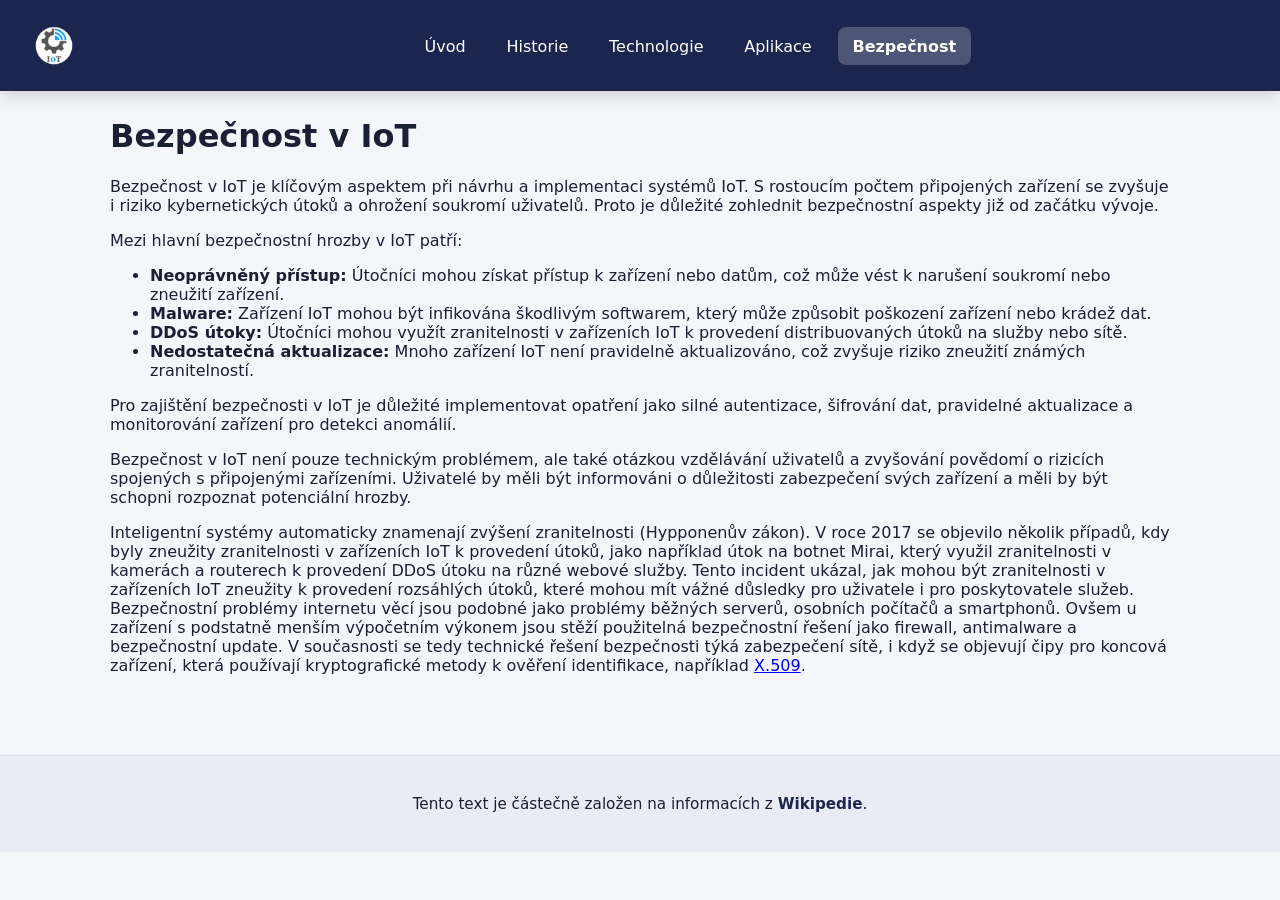
<file: html/5_bezpecnost_iot.html>
<!DOCTYPE html>
<html lang="cs">
<head>
    <meta charset="UTF-8">
    <meta name="viewport" content="width=device-width, initial-scale=1">
    <title>Bezpečnost v IoT</title>
    <link rel="stylesheet" type="text/css" href="../css/style.css">
    <script src="../js/script.js"></script>
</head>
<body>
    <navbar>
        <brand><a href="../index.html"><img src="../imgs/logo.png" alt="Logo" width="50" height="50"></a></brand>
        <ul>
            <li><a href="../html/1_uvod_iot.html">Úvod</a></li>
            <li><a href="../html/2_historie_iot.html">Historie</a></li>
            <li><a href="../html/3_technologie_iot.html">Technologie</a></li>
            <li><a href="../html/4_aplikace_iot.html">Aplikace</a></li>
            <li class="active"><a href="../html/5_bezpecnost_iot.html">Bezpečnost</a></li>
        </ul>
    </navbar>
    <main>
        <h1>Bezpečnost v IoT</h1>
        <article>
            <p>
                Bezpečnost v IoT je klíčovým aspektem při návrhu a implementaci systémů IoT. S rostoucím počtem připojených zařízení se zvyšuje i riziko kybernetických útoků a ohrožení
                 soukromí uživatelů. Proto je důležité zohlednit bezpečnostní aspekty již od začátku vývoje.
            </p>
            <p>
                Mezi hlavní bezpečnostní hrozby v IoT patří:

                <ul>
                    <li><strong>Neoprávněný přístup:</strong> Útočníci mohou získat přístup k zařízení nebo datům, což může vést k narušení soukromí nebo zneužití zařízení.</li>
                    <li><strong>Malware:</strong> Zařízení IoT mohou být infikována škodlivým softwarem, který může způsobit poškození zařízení nebo krádež dat.</li>
                    <li><strong>DDoS útoky:</strong> Útočníci mohou využít zranitelnosti v zařízeních IoT k provedení distribuovaných útoků na služby nebo sítě.</li>
                    <li><strong>Nedostatečná aktualizace:</strong> Mnoho zařízení IoT není pravidelně aktualizováno, což zvyšuje riziko zneužití známých zranitelností.</li>
                </ul>

                Pro zajištění bezpečnosti v IoT je důležité implementovat opatření jako silné autentizace, šifrování dat, pravidelné aktualizace a monitorování zařízení pro detekci anomálií.
            </p>
            <p>
                Bezpečnost v IoT není pouze technickým problémem, ale také otázkou vzdělávání uživatelů a zvyšování povědomí o rizicích spojených s připojenými zařízeními.
                 Uživatelé by měli být informováni o důležitosti zabezpečení svých zařízení a měli by být schopni rozpoznat potenciální hrozby.
            </p>
            <p>
                Inteligentní systémy automaticky znamenají zvýšení zranitelnosti (Hypponenův zákon).
                V roce 2017 se objevilo několik případů, kdy byly zneužity zranitelnosti v zařízeních IoT k provedení útoků, jako například útok na botnet Mirai, který využil zranitelnosti v
                 kamerách a routerech k provedení DDoS útoku na různé webové služby.
                Tento incident ukázal, jak mohou být zranitelnosti v zařízeních IoT zneužity k provedení rozsáhlých útoků, které mohou mít vážné důsledky pro uživatele i pro poskytovatele služeb.

                Bezpečnostní problémy internetu věcí jsou podobné jako problémy běžných serverů, osobních počítačů a smartphonů. Ovšem u zařízení s podstatně menším výpočetním výkonem jsou stěží
                 použitelná bezpečnostní řešení jako firewall, antimalware a bezpečnostní update. V současnosti se tedy technické řešení bezpečnosti týká zabezpečení sítě, i když se objevují čipy
                 pro koncová zařízení, která používají kryptografické metody k ověření identifikace, například <a href="https://cs.wikipedia.org/wiki/X.509" target="_blank">X.509</a>.
            </p>
        </article>
    </main>
    <footer>
        <p>
            Tento text je částečně založen na informacích z <a href="https://cs.wikipedia.org/wiki/Internet_v%C4%9Bc%C3%AD#" target="_blank" rel="noopener">Wikipedie</a>.
        </p>
    </footer>
</body>
</html>
</file>
<file: css/style.css>
html {
    box-sizing: border-box;
}

*, *::before, *::after {
    box-sizing: inherit;
}

body {
    margin: 0;
    font-family: Inter, system-ui, sans-serif;
    background: #f5f6fb;
    color: #1b1f34;
}

:root {
    --nav-offset: 6rem;
}

navbar {
    position: fixed;
    top: 0;
    left: 0;
    right: 0;
    z-index: 1000;
    display: flex;
    align-items: center;
    justify-content: space-between;
    flex-wrap: nowrap;
    gap: 1rem;
    padding: 1rem 1.25rem;
    background: #1b264f;
    color: #ffffff;
    box-shadow: 0 3px 18px rgba(0, 0, 0, 0.18);
}

navbar brand {
    display: flex;
    align-items: center;
    margin-right: 1rem;
}

navbar brand a {
    display: inline-flex;
    align-items: center;
}

navbar brand img {
    display: block;
    max-height: 40px;
    width: auto;
}

navbar ul {
    display: flex;
    flex-wrap: nowrap;
    justify-content: center;
    gap: 0.75rem;
    margin: 0 auto;
    padding: 0;
    list-style: none;
}

navbar li {
    margin: 0;
}

navbar a {
    color: #ffffff;
    text-decoration: none;
    padding: 0.6rem 0.9rem;
    border-radius: 0.5rem;
    transition: background 0.2s ease;
}

navbar a:hover {
    background: rgba(255, 255, 255, 0.14);
}

navbar brand.active a {
    background: rgba(255, 255, 255, 0.22);
    color: #ffffff;
    font-weight: 600;
}

navbar a.active,
navbar li.active a {
    background: rgba(255, 255, 255, 0.22);
    color: #ffffff;
    font-weight: 600;
}

navbar input,
navbar button {
    font: inherit;
    border: 1px solid rgba(255, 255, 255, 0.55);
    background: rgba(255, 255, 255, 0.1);
    color: #ffffff;
    padding: 0.55rem 0.8rem;
    border-radius: 0.5rem;
    transition: background 0.2s ease, border-color 0.2s ease;
}

.search-bar {
    display: flex;
    align-items: center;
    gap: 0.5rem;
}

/* Make search-bar the positioning context for dropdown results */
.search-bar {
    position: relative;
}

/* Burger hidden by default; shown only on small screens */
.burger {
    display: none;
}

navbar input {
    min-width: 180px;
}

navbar input::placeholder {
    color: rgba(255, 255, 255, 0.75);
}

navbar button {
    cursor: pointer;
}

.hero {
    display: flex;
    align-items: center;
    gap: 1.5rem;
    flex-wrap: wrap;
    margin-bottom: 2rem;
}

.hero h1 {
    flex: 1;
    min-width: 240px;
    margin: 0;
}

.hero figure {
    margin: 0;
    max-width: 380px;
    width: 100%;
}

.hero figure img {
    width: 100%;
    height: auto;
    border-radius: 1rem;
    display: block;
}

.hero figcaption {
    margin-top: 0.5rem;
    font-size: 0.85rem;
    color: #d7e1ff;
}

#searchResults {
    /* default fallback when placed outside search-bar */
    margin: calc(var(--nav-offset)) auto 0;
    padding-left: 1.25rem;
    padding-right: 1.25rem;
    max-width: 1100px;
    position: relative;
    z-index: 900; /* below navbar (1000) so navbar stays on top */
}

/* Dropdown style when search results are attached to the search bar */
#searchResults.dropdown {
    position: absolute;
    top: calc(100% + 0.4rem);
    left: 0;
    right: 0;
    width: auto;
    max-width: 480px;
    margin: 0;
    z-index: 1200; /* above navbar contents */
}

#searchResults.dropdown ul {
    box-shadow: 0 8px 30px rgba(27,38,79,0.12);
    padding: 0.5rem 0.75rem;
}

#searchResults.dropdown p { margin: 0.5rem 0; }

/* Ensure each result is on its own line */
#searchResults.dropdown ul {
    display: block;
    list-style: none;
    margin: 0;
}

#searchResults.dropdown li {
    display: block;
    width: 100%;
    margin: 0.4rem 0;
}

#searchResults.dropdown a {
    display: block;
    width: 100%;
    padding: 0.45rem 0.6rem;
    color: #1b264f;
    text-decoration: none;
    border-radius: 0.4rem;
}

#searchResults.dropdown a:hover {
    background: rgba(27,38,79,0.06);
    text-decoration: underline;
}

#searchResults ul {
    background: #ffffff;
    border: 1px solid rgba(27, 38, 79, 0.12);
    border-radius: 0.5rem;
    box-shadow: 0 4px 12px rgba(27, 38, 79, 0.1);
    padding: 1rem 1.5rem;
    list-style: none;
    margin: 0;
}

#searchResults li {
    margin: 0.5rem 0;
}

#searchResults a {
    color: #1b264f;
    text-decoration: none;
    font-weight: 500;
}

#searchResults a:hover {
    text-decoration: underline;
}

main {
    padding: 6rem 1.25rem 2rem;
    max-width: 1100px;
    margin: 0 auto;
}

.welcome {
    background: #ffffff;
    color: #1b1f34;
    padding: 2rem 1.5rem;
    border-radius: 1rem;
    border: 1px solid rgba(27, 38, 79, 0.12);
    box-shadow: 0 18px 40px rgba(27, 38, 79, 0.08);
    text-align: left;
    max-width: 960px;
    margin: 0 auto 1.5rem;
}

.welcome h1 {
    font-size: clamp(1.7rem, 2vw, 2.4rem);
    line-height: 1.4;
    margin: 0 0 1rem;
    text-align: center;
}

.welcome p {
    margin: 0;
    max-width: 780px;
    line-height: 1.75;
    color: #3c4868;
}

footer {
    text-align: center;
    padding: 1.5rem 1.25rem;
    background: #e9ecf5;
    color: #1b1f34;
    font-size: 0.95rem;
    border-top: 1px solid #d9dee7;
    margin-top: 2rem;
}

footer a {
    color: #1b264f;
    text-decoration: none;
    font-weight: 600;
}

footer a:hover {
    text-decoration: underline;
}

@media (max-width: 900px) {
    navbar {
        padding: 0.9rem 1rem;
    }

    /* show burger earlier and hide full menu to avoid wrapping */
    .burger {
        display: inline-flex;
    }

    navbar ul,
    navbar .search-bar {
        display: none;
    }

    navbar.open ul,
    navbar.open .search-bar {
        display: flex;
        flex-direction: column;
        align-items: center;
        width: 100%;
        margin-top: 0.75rem;
        background: rgba(27, 38, 79, 0.95);
        padding: 0.75rem 0;
        border-radius: 0.7rem;
    }

    navbar ul {
        gap: 0.5rem;
    }
}

/* Force burger menu between 761px and 900px to avoid layout issues */
@media (min-width: 761px) and (max-width: 900px) {
    navbar {
        padding: 0.9rem 1rem;
    }

    .burger {
        display: inline-flex;
    }

    /* hide full menu and search bar to force burger behavior */
    navbar ul,
    navbar .search-bar {
        display: none;
    }

    navbar.open ul,
    navbar.open .search-bar {
        display: flex;
        flex-direction: column;
        align-items: center;
        width: 100%;
        margin-top: 0.75rem;
        background: rgba(27, 38, 79, 0.95);
        padding: 0.75rem 0;
        border-radius: 0.7rem;
    }
}

@media (max-width: 760px) {
    navbar {
        align-items: flex-start;
        flex-wrap: wrap;
    }

    /* Hide nav items by default on small screens; show burger */
    .burger {
        display: inline-flex;
        align-items: center;
        justify-content: center;
        background: transparent;
        border: none;
        color: #ffffff;
        cursor: pointer;
        padding: 0.4rem;
        margin: 0.2rem 0.5rem 0 0;
    }

    .burger-box {
        display: inline-block;
        width: 22px;
        height: 16px;
        position: relative;
    }

    .burger-inner,
    .burger-inner::before,
    .burger-inner::after {
        width: 22px;
        height: 2px;
        background-color: #fff;
        position: absolute;
        left: 0;
        transition: transform 0.2s ease, opacity 0.2s ease;
    }

    .burger-inner { top: 7px; }
    .burger-inner::before { content: ''; top: -6px; }
    .burger-inner::after { content: ''; top: 6px; }

    navbar ul,
    navbar .search-bar {
        display: none;
        width: 100%;
    }

    navbar.open ul,
    navbar.open .search-bar {
        display: flex;
        flex-direction: column;
        align-items: center;
        background: rgba(27, 38, 79, 0.95);
        width: 100%;
        margin-top: 0.75rem;
        padding: 0.75rem 0;
        border-radius: 0.7rem;
    }

    navbar.open .search-bar {
        gap: 0.5rem;
    }

    navbar.open .search-bar input,
    navbar.open .search-bar button {
        width: calc(100% - 2rem);
        margin: 0.5rem 1rem 0;
    }

    /* When menu is opened on mobile, push search results further down */
    navbar.open + #searchResults {
        margin-top: calc(var(--nav-offset) + 220px);
    }

    navbar a {
        width: 100%;
        text-align: center;
    }
}

@media (max-width: 500px) {
    main {
        padding-top: 7rem;
    }

    navbar::before {
        font-size: 0.95rem;
    }

    navbar input,
    navbar button {
        font-size: 0.95rem;
    }
}

/* Responsive adjustments for navbar offset so search results are always visible */
@media (max-width: 900px) {
    :root { --nav-offset: 6.5rem; }
}

@media (max-width: 760px) {
    :root { --nav-offset: 9rem; }
}

@media (max-width: 500px) {
    :root { --nav-offset: 7.5rem; }
}
</file>
